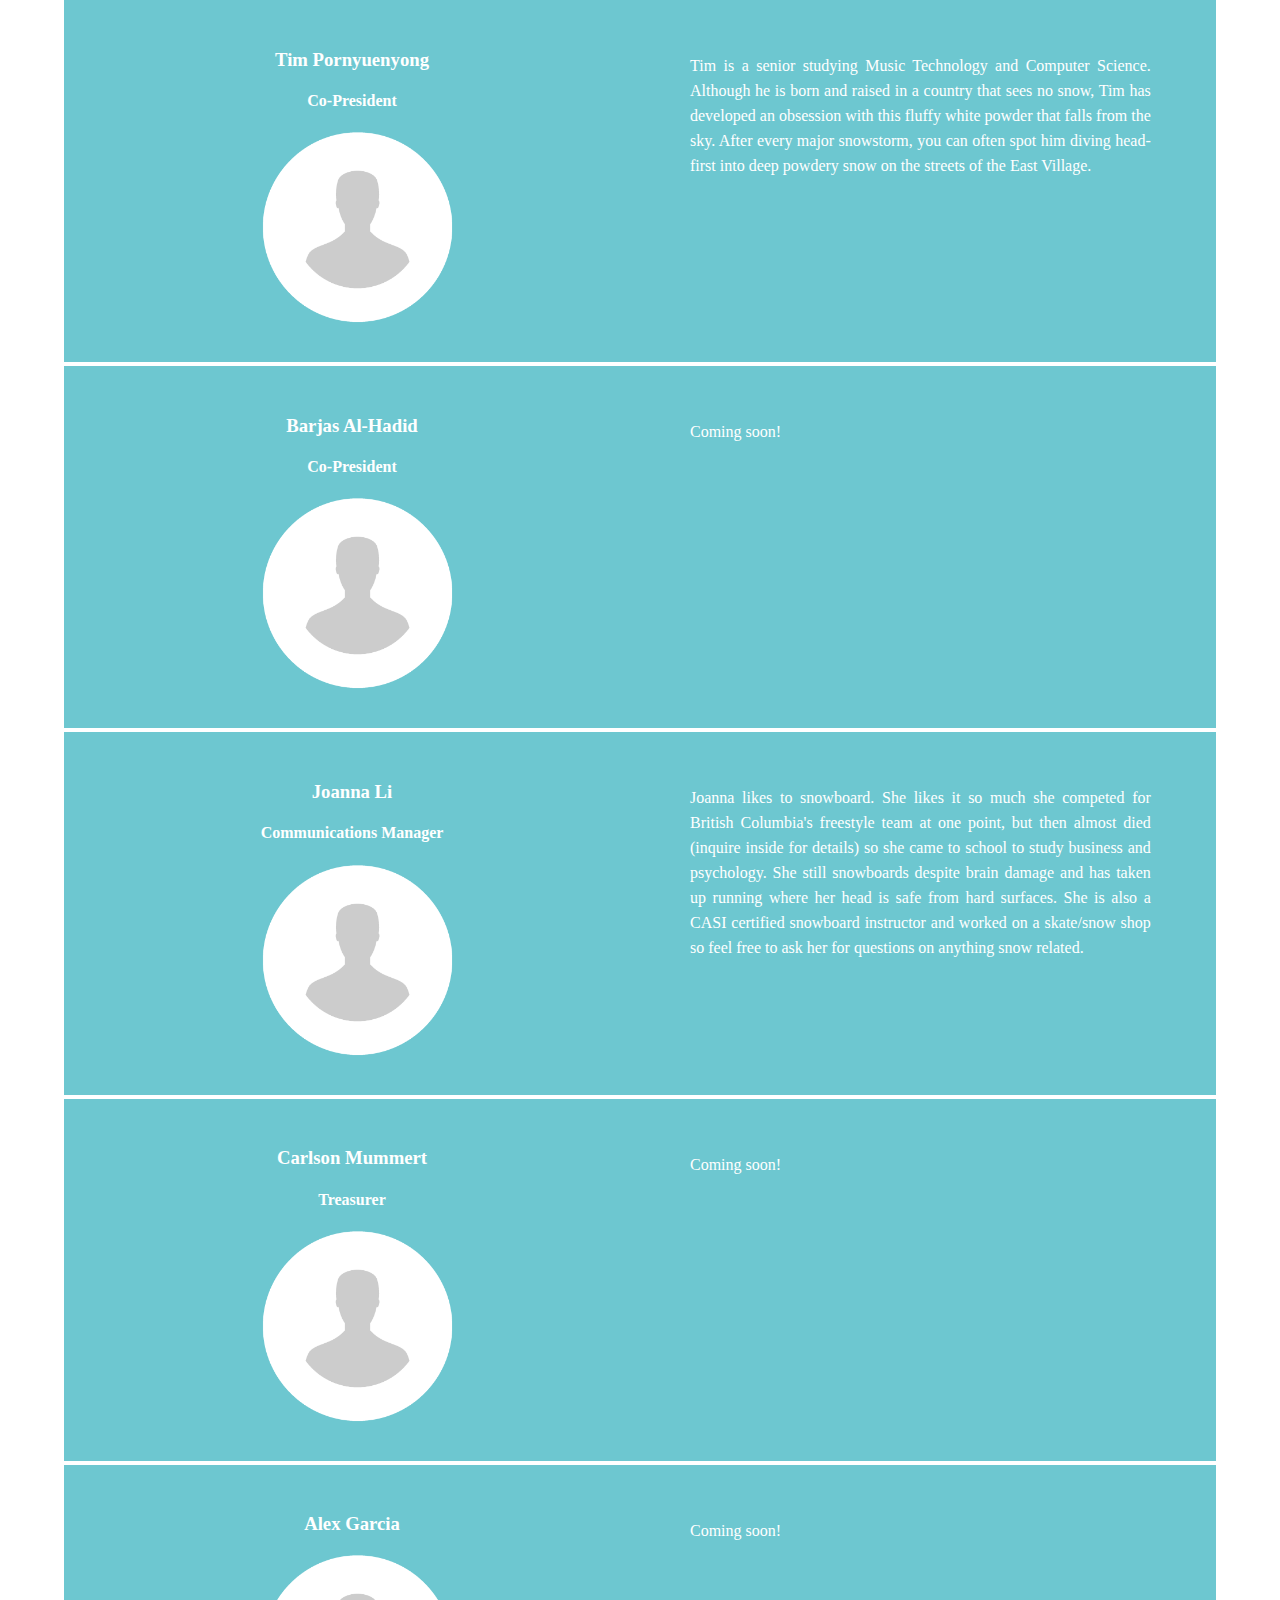
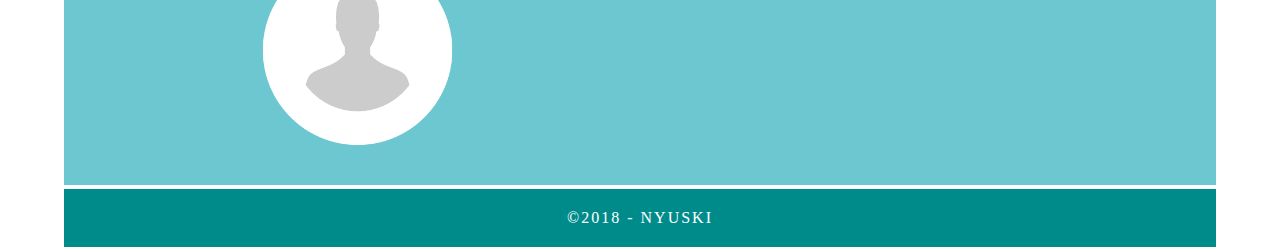
<file: About.html>
<!doctype html>
<html>
<head>
<meta charset="UTF-8">
<meta http-equiv="X-UA-Compatible" content="IE=edge">
<meta name="viewport" content="width=device-width, initial-scale=1">
<title>Ski &amp; Snowboard at NYU - About</title>
<link href="css/about.css" rel="stylesheet" type="text/css">
</head>
<body>
<!-- Main Container -->
<div class="container"> 
  <!-- Header -->
  <!-- Hero Section -->
  <section class="intro">
    <div class="column">
      <h3>Tim Pornyuenyong</h3>
		<h4>Co-President</h4>
      <img src="images/profile.png" alt="" class="profile"> </div>
    <div class="column">
      <p>Tim is a senior studying Music Technology and Computer Science. Although he is born and raised in a country that sees no snow, Tim has developed an obsession with this fluffy white powder that falls from the sky. After every major snowstorm, you can often spot him diving head-first into deep powdery snow on the streets of the East Village.</p>
    </div>
  </section>
  <section class="intro">
    <div class="column">
      <h3>Barjas Al-Hadid</h3>
      <h4>Co-President</h4>
      <img src="images/profile.png" alt="" class="profile"> </div>
    <div class="column">
      <p>Coming soon! </p>
    </div>
  </section>
  <section class="intro">
    <div class="column">
      <h3>Joanna Li</h3>
      <h4>Communications Manager</h4>
      <img src="images/profile.png" alt="" class="profile"> </div>
    <div class="column">
      <p>Joanna likes to snowboard. She likes it so much she competed for British Columbia's freestyle team at one point, but then almost died (inquire inside for details) so she came to school to study business and psychology. She still snowboards despite brain damage and has taken up running where her head is safe from hard surfaces. She is also a CASI certified snowboard instructor and worked on a skate/snow shop so feel free to ask her for questions on anything snow related.</p>
    </div>
  </section>
  <section class="intro">
    <div class="column">
      <h3>Carlson Mummert</h3>
      <h4>Treasurer</h4>
      <img src="images/profile.png" alt="" class="profile"> </div>
    <div class="column">
      <p>Coming soon!</p>
    </div>
  </section>
  <section class="intro">
    <div class="column">
      <h3>Alex Garcia</h3>
      <img src="images/profile.png" alt="" class="profile"> </div>
    <div class="column">
      <p>Coming soon!</p>
    </div>
  </section>
  <!-- Stats Gallery Section -->
  
  <!-- Footer Section -->
  <!-- Copyrights Section -->
   <div class="copyright">&copy;2018 - <strong>NYUSKI</strong></div>
</div>
<!-- Main Container Ends -->
</body>
</html>
</file>
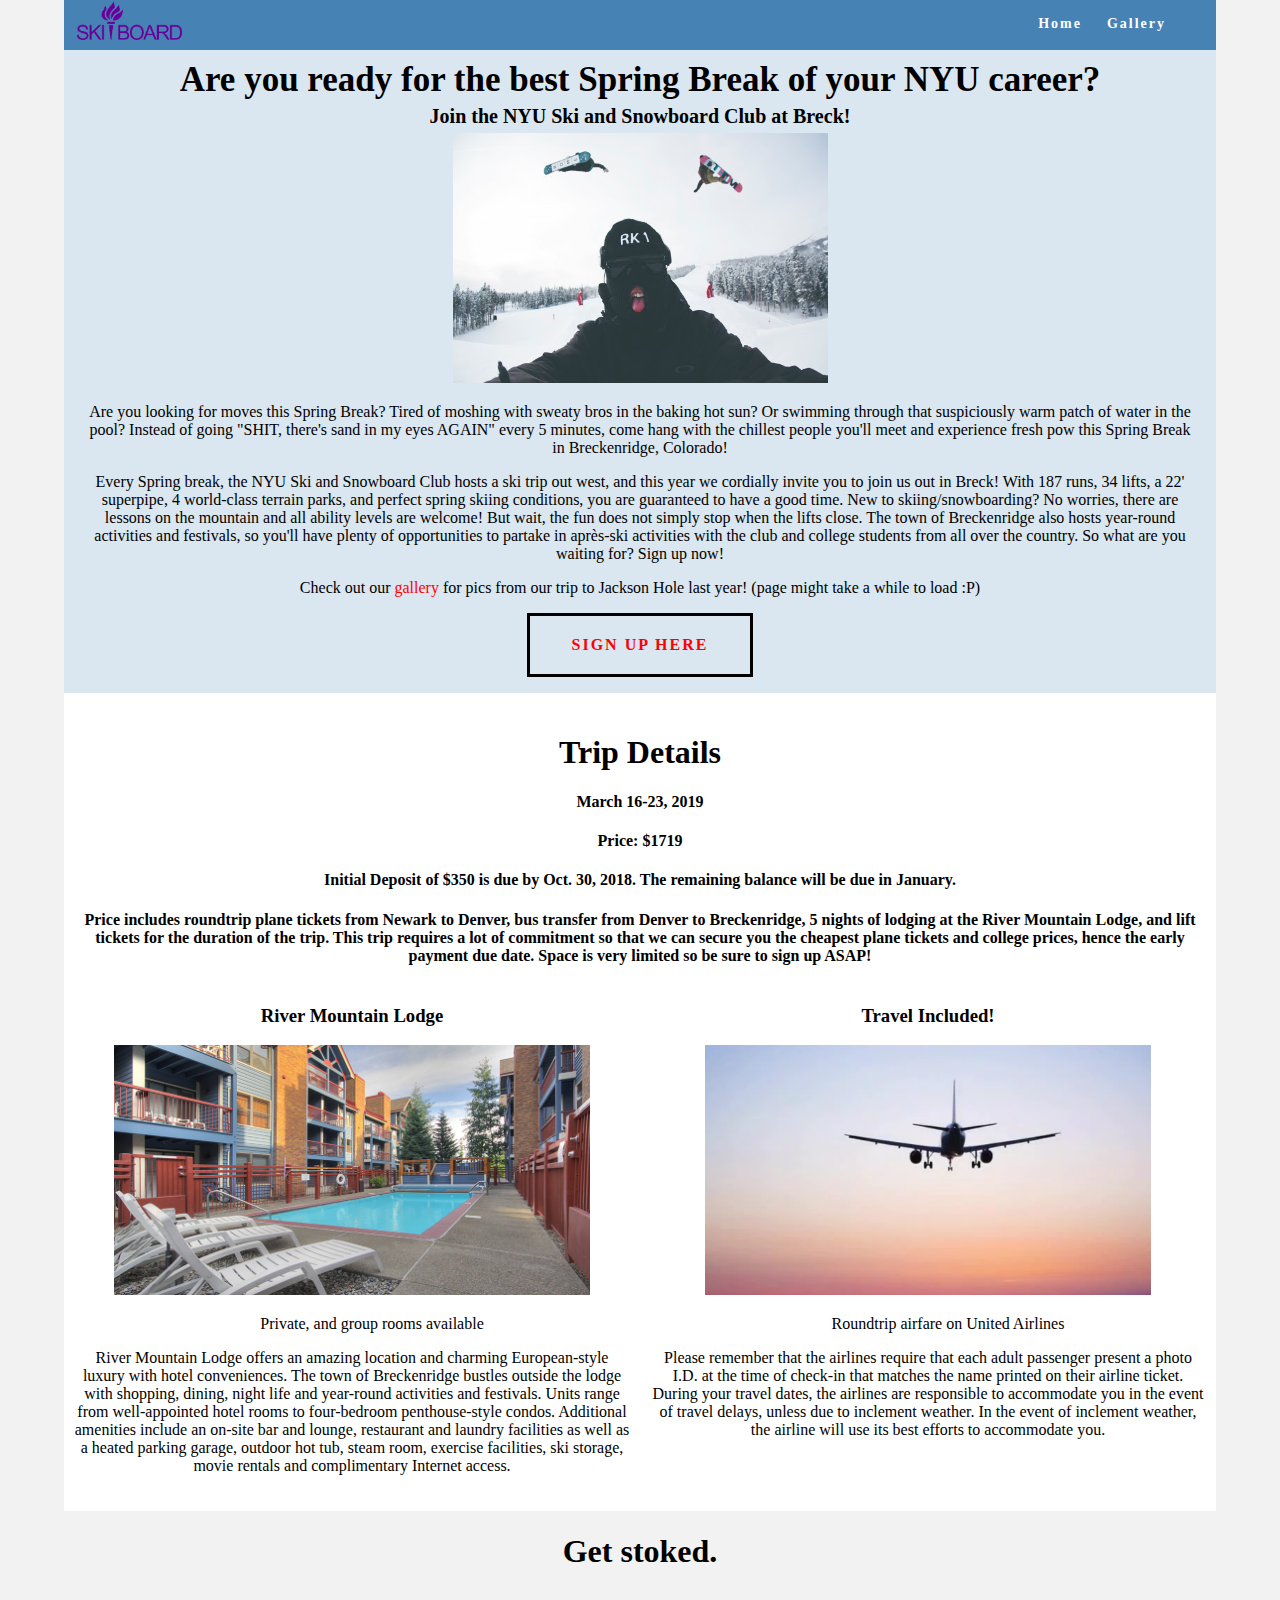
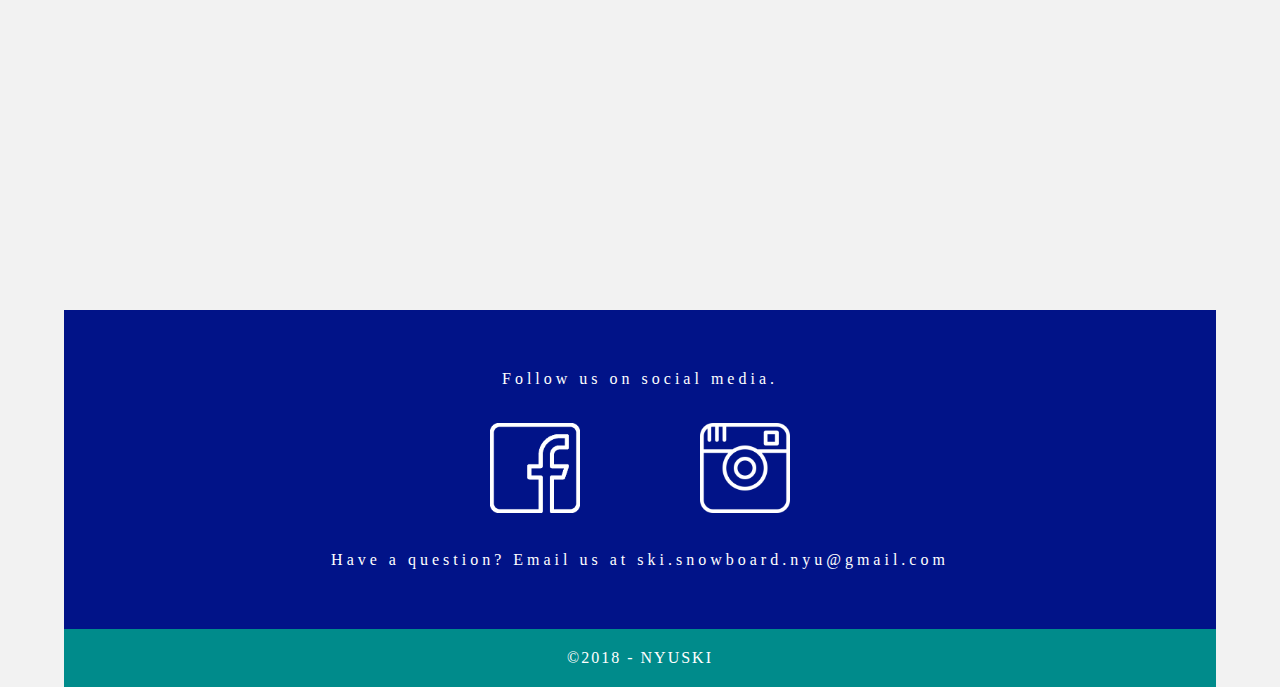
<file: breck.html>
<!DOCTYPE html>
<html lang="en-US">
<head>
<meta charset="UTF-8">
<meta http-equiv="X-UA-Compatible" content="IE=edge">
<meta name="viewport" content="width=device-width, initial-scale=1">
<title>Ski &amp; Snowboard at NYU - Breckenridge</title>
<link href="css/styles2.css" rel="stylesheet" type="text/css">

<script>var __adobewebfontsappname__="dreamweaver"</script>
<script src="http://use.edgefonts.net/source-sans-pro:n2:default.js" type="text/javascript"></script>

</head>
<body>

<div class="container"> 
  
  <header class="menu"> <a href="">
    <a class="skilogo" href="index.html"><img src='images/NYUSkiBoardLogo.png' height=40px/></a>
    </a>
    <nav class="dropdown">
      <ul>
      <!--<a href=""><li>About</li></a>-->
        <a href="index.html"><li>Home</li></a>
      <a href="gallery.html"><li>Gallery</li></a>
      
      </ul>
    </nav>
  </header>
  <!--
  <section class="about" id="about">
    <h2 class="hidden">About</h2>
    <h3><center>Lorem ipsum dolor sit amet, consectetur adipisicing elit, sed do eiusmod tempor incididunt ut labore et dolore magna.</center></h3>
  </section>
  -->
  
  <section class="about" id="about">
    <b><h1 class="announcement"><center>Are you ready for the best Spring Break of your NYU career?</center></h1></b>
    <h4 class="announcement2"><center>Join the NYU Ski and Snowboard Club at Breck!</center></h4>
    <center><img height="250px" src='images/breck-intro.jpg'></center>
    <b><p class="announcement3"> <center> Are you looking for moves this Spring Break? Tired of moshing with sweaty bros in the baking hot sun? Or swimming through that suspiciously warm patch of water in the pool? Instead of going "SHIT, there's sand in my eyes AGAIN" every 5 minutes, come hang with the chillest people you'll meet and experience fresh pow this Spring Break in Breckenridge, Colorado! </center></p></b>
    <b><p class="announcement3"><center>
    Every Spring break, the NYU Ski and Snowboard Club hosts a ski trip out west, and this year we cordially invite you to join us out in Breck! With 187 runs, 34 lifts, a 22' superpipe, 4 world-class terrain parks, and perfect spring skiing conditions, you are guaranteed to have a good time. New to skiing/snowboarding? No worries, there are lessons on the mountain and all ability levels are welcome! But wait, the fun does not simply stop when the lifts close. The town of Breckenridge also hosts year-round activities and festivals, so you'll have plenty of opportunities to partake in après-ski activities with the club and college students from all over the country. So what are you waiting for? Sign up now!</center></p></b>
    <center><p>Check out our <a href="gallery.html"><font color="red">gallery</font></a> for pics from our trip to Jackson Hole last year! (page might take a while to load :P)</p></center>
    <p><a href="https://docs.google.com/forms/d/e/1FAIpQLSdj0SG4UG-mXn8D3DG0bX_iiK5lxQCZvy7ULlfXmo0j3LE--g/viewform"><div class="button2"><font color="red">Sign Up Here</font></div></a></p>
    <center></center>
  </section>
  <footer class="trips">
   <h1><center>Trip Details</center></h1>
   <h4><center>March 16-23, 2019</center></h4>

   	<center><b><h4>Price: $1719</h4></b></center>
   	<center><h4>Initial Deposit of $350 is due by Oct. 30, 2018. The remaining balance will be due in January.</h4></center>
   	<center><h4>Price includes roundtrip plane tickets from Newark to Denver, bus transfer from Denver to Breckenridge, 5 nights of lodging at the River Mountain Lodge, and lift tickets for the duration of the trip. This trip requires a lot of commitment so that we can secure you the cheapest plane tickets and college prices, hence the early payment due date. Space is very limited so be sure to sign up ASAP!</h4></center>
    <article class="footer_column">
      <h3>River Mountain Lodge</h3>
      <img src='images/lodge.jpg' height="250px"/>
      <ul class="tripdesc">
        <li>Private, and group rooms available</li>
      </ul>
      <p class="tripdesc">River Mountain Lodge offers an amazing location and charming European-style luxury with hotel conveniences.
      The town of Breckenridge bustles outside the lodge with shopping, dining, night life and year-round activities and
      festivals. Units range from well-appointed hotel rooms to four-bedroom penthouse-style condos. Additional amenities include an on-site bar and lounge,
      restaurant and laundry facilities as well as a heated parking garage, outdoor hot tub, steam room, exercise facilities,
      ski storage, movie rentals and complimentary Internet access. </p>
    </article>
    <article class="footer_column">
      <h3>Travel Included!</h3>
      <img src='images/plane.png' height="250px"/>
      <ul class="tripdesc">
        <li>Roundtrip airfare on United Airlines</li>
      </ul>
      <p class="tripdesc">Please remember that the airlines require that each adult passenger present a photo
      I.D. at the time of check-in that matches the name printed on their airline ticket. During your travel dates, the
      airlines are responsible to accommodate you in the event of travel delays, unless due to inclement weather. In the
      event of inclement weather, the airline will use its best efforts to accommodate you. </p>
    </article>
    
    

  </footer>
  
  <section class="trips">
  <center><h1>Get stoked.</h1></center>
  <center><iframe class="vid" width="560" height="315" src="https://www.youtube.com/embed/oBUCAXaHTtA" frameborder="0" allow="autoplay; encrypted-media" allowfullscreen></iframe></center>
	</section>
  
  <section class="footer_banner" id="contact">
    <h2 class="hidden">Footer Banner Section </h2>
    <p class="hero_header">Follow us on social media.</p>

    <center>
    <div class="social-media">
     <a href="https://www.facebook.com/groups/1657301571252504/"><img class="fb-icon" height="90px" src='images/facebook-icon.png'></a>
    <a href="https://www.instagram.com/nyuskisnowboard/"><img class="ig-icon" height="90px" src='images/instagram-icon.png'></a>
    </div></center>
    <p class="hero_header">Have a question? Email us at ski.snowboard.nyu@gmail.com</p>
  </section>
  

  
  <div class="copyright">&copy;2018 - <strong>NYUSKI</strong></div>
</div>

</body>
</html>
</file>
<file: css/about.css>
@charset "UTF-8";
/* Body */
body {
	font-family: source-sans-pro;
	background-color: #FFFFFF;
	margin: 0;
}
/* Container */
.container {
	width: 90%;
	margin-left: auto;
	margin-right: auto;
	background-color: #FFFFFF;
}
/* Header */
header {
	width: 100%;
	height: 8%;
	background-color: #5D5E5D;
	border-bottom: 1px solid #353635;
}
.logo {
	color: #fff;
	font-weight: bold;
	margin-left: auto;
	letter-spacing: 4px;
	margin-right: auto;
	text-align: center;
	padding-top: 15px;
	line-height: 2em;
	font-size: 22px;
}
.hero_header {
	color: #FFFFFF;
	text-align: center;
	margin: 0;
	letter-spacing: 4px;
}
/* About Section */
.text_column {
	width: 90%;
	text-align: left;
	font-weight: lighter;
	line-height: 25px;
	float: left;
	padding-left: 20px;
	padding-right: 20px;
	color: #A3A3A3;
}
.gallery {
	clear: both;
	display: inline-block;
	width: 100%;
	background-color: #FFFFFF;
	/* [disabled]min-width: 400px;
*/
	padding-bottom: 35px;
	padding-top: 0px;
	margin-top: -5px;
	margin-bottom: 0px;
}
.thumbnail {
	width: 23%;
	text-align: center;
	float: left;
	margin-top: 35px;
	background-color: #F8F8F8;
	padding-bottom: 20px;
	margin-left: 1%;
	margin-right: 1%;
	border-radius: 3px;
	padding-top: 20px;
	border-bottom: 4px solid #6DC7D0;
}
.gallery .thumbnail h4 {
	margin-top: 5px;
	margin-bottom: 5px;
	color: #52BAD5;
	text-align: left;
	padding-left: 20px;
	padding-right: 20px;
}
.gallery .thumbnail p {
	margin: 0;
	color: #B3B3B3;
	text-align: left;
	padding-left: 20px;
}
/* More info */
.intro {
	background-color: #FFFFFF;
	padding-bottom: 35px;
}
.column {
	width: 50%;
	text-align: center;
	padding-top: 30px;
	float: left;
}
.intro .column h3 {
	color: #FFFFFF;
	text-align: center;
}
.intro .column h4{
	color: #FFFFFF;
	text-align: center;
}
.intro .column p {
	color: #FFFFFF;
}
.cards {
	width: 100%;
	height: auto;
	max-width: 400px;
	max-height: 200px;
	opacity: 0.8;
}
.intro .column p {
	padding-left: 30px;
	padding-right: 30px;
	text-align: justify;
	line-height: 25px;
	font-weight: lighter;
	margin-left: 20px;
	margin-right: 20px;
	width: 80%;
	margin-top: 4%;
}
.button {
	width: 200px;
	margin-top: 40px;
	margin-right: auto;
	margin-bottom: auto;
	margin-left: auto;
	padding-top: 20px;
	padding-right: 10px;
	padding-bottom: 20px;
	padding-left: 10px;
	text-align: center;
	vertical-align: middle;
	border-radius: 0px;
	text-transform: uppercase;
	font-weight: bold;
	letter-spacing: 2px;
	border: 3px solid #FFFFFF;
	color: #FFFFFF;
	transition: all 0.3s linear;
}
.button:hover {
	background-color: #6DC7D0;
	color: #FFFFFF;
	cursor: pointer;
}
.copyright {
	text-align: center;
	padding-top: 20px;
	padding-bottom: 20px;
	background-color: darkcyan;
	color: #FFFFFF;
	text-transform: uppercase;
	font-weight: lighter;
	letter-spacing: 2px;
	border-top-width: 2px;
}
footer {
	background-color: #B3B3B3;
	padding-top: 60px;
	padding-bottom: 60PX;
}
.intro {
	display: inline-block;
	background-color: #6DC7D0;
}
.profile {
	width: 50%;
}
.gallery .thumbnail .tag {
	color: #5D5E5D;
	padding-bottom: 4px;
	padding-top: 4px;
	text-align: left;
	padding-left: 20px;
	padding-right: 20px;
}

/* Mobile */
@media (max-width: 320px) {
.logo {
	width: 100%;
	text-align: center;
	margin-top: 13px;
	margin-right: 0px;
	margin-bottom: 0px;
	margin-left: 0px;
}
.text_column {
	width: 100%;
	text-align: justify;
	padding: 0;
}
.intro .column p {
	width: 80%;
	margin-left: 0px;
}
.text_column {
	padding-left: 20px;
}
.thumbnail {
	width: 100%;
}
.column {
	width: 100%;
	margin-top: 0px;
}
.hero_header {
	padding-left: 10px;
	padding-right: 10px;
	line-height: 22px;
	text-align: center;
}
}

/* Small Tablets */
@media (min-width: 321px)and (max-width: 767px) {
.logo {
	width: 100%;
	text-align: center;
	margin-top: 13px;
	margin-right: 0px;
	margin-bottom: 0px;
	margin-left: 0px;
}
.text_column {
	width: 100%;
	text-align: left;
	padding: 0;
}
.thumbnail {
	width: 100%;
}
.column {
	width: 100%;
	margin-top: 0px;
}
.thumbnail {
	width: 100%;
}
.text_column {
	padding-left: 20px;
	padding-right: 20px;
	width: 90%;
}
.column {
	width: 100%;
	margin-left: 0px;
	margin-right: 0px;
}
.profile {
	width: 100%;
}
.intro .column p {
	width: 90%;
	text-align: center;
	padding-left: 0px;
}
}

/* Small Desktops */
@media (min-width: 768px) and (max-width: 1096px) {
.text_column {
	width: 100%;
}
.thumbnail {
	width: 48%;
}
.text_column {
	width: 90%;
	margin: 0;
	padding: 20px;
}
.intro .column p {
	width: 80%;
}
}
</file>
<file: css/styles2.css>
@charset "UTF-8";
/* Body */
body {
	font-family: source-sans-pro;
	background-color: #f2f2f2;
	margin-top: 0px;
	margin-right: 0px;
	margin-bottom: 0px;
	margin-left: 0px;
	font-style: normal;
	font-weight: 200;
}
/* Container */
.container {
	width: 90%;
	margin-left: auto;
	margin-right: auto;
	height: 1000px;
	background-color: #FFFFFF;
}
/* Navigation */
header {
	width: 100%;
	height: 5%;
	background-color: steelblue;
}
.logo {
	color: #fff;
	font-weight: bold;
	text-align: undefined;
	width: 10%;
	float: left;
	margin-top: 15px;
	margin-left: 25px;
	letter-spacing: 4px;
}
nav {
	float: right;
	width: 50%;
	text-align: right;
	margin-right: 25px;
}
header nav ul {
	list-style: none;
	float: right;
}
nav ul li {
	float: left;
	color: #FFFFFF;
	font-size: 14px;
	text-align: left;
	margin-right: 25px;
	letter-spacing: 2px;
	font-weight: bold;
	transition: all 0.3s linear;
}
ul li a {
	color: #FFFFFF;
	text-decoration: none;
}

a:hover, a:visited, a:link, a:active
{
    text-decoration: none;
	color: #FFFFFF;
}

.skilogo {
	margin-left: 10px;
	margin-top: 5px;
}
.hero_header {
	color: #FFFFFF;
	text-align: center;
	margin-top: 0px;
	margin-right: 0px;
	margin-bottom: 0px;
	margin-left: 0px;
	letter-spacing: 4px;
}
/* Hero Section */
.hero {
	background-color: #B3B3B3;
	padding-top: 150px;
	padding-bottom: 150px;
}
.light {
	font-weight: bold;
	color: #717070;
}
.tagline {
	text-align: center;
	color: #FFFFFF;
	margin-top: 4px;
	font-weight: lighter;
	text-transform: uppercase;
	letter-spacing: 1px;
}
/* About Section */
.text_column {
	width: 29%;
	text-align: justify;
	font-weight: lighter;
	line-height: 25px;
	float: left;
	padding-left: 20px;
	padding-right: 20px;
	color: #dae6f0;
}
.about {
	padding-left: 25px;
	padding-right: 25px;
	display: inline-block;
	background-color: #dae6f0;
	margin-top: 0px;
	margin-bottom: 20px;
}
.announcement {
	font-size: 35px;
	margin-top: 10px;
	margin-bottom: 5px;
}
.announcement2 {
	margin-top: 5px;
	font-size: 20px;
	margin-bottom: 5px;
}

.menu {
	display: inline-block;
}
.dropdown {
	display: inline-block;
}
/* Stats Gallery */
.stats {
	color: #717070;
	margin-bottom: 5px;
}
.gallery {
	clear: both;
	display: inline-block;
	width: 100%;
	background-color: #FFFFFF;
	/* [disabled]min-width: 400px;
*/
	padding-bottom: 35px;
	padding-top: 0px;
	margin-top: -5px;
	margin-bottom: 0px;
}
.thumbnail {
	width: 25%;
	text-align: center;
	float: left;
	margin-top: 35px;
}
.gallery .thumbnail h4 {
	margin-top: 5px;
	margin-right: 5px;
	margin-bottom: 5px;
	margin-left: 5px;
	color: #52BAD5;
}
.gallery .thumbnail p {
	margin-top: 0px;
	margin-right: 0px;
	margin-bottom: 0px;
	margin-left: 0px;
	color: #A3A3A3;
}
/* Parallax Section */
.banner {
	background-color: #ecf2f7;
	background-image: url(../images/Parallax.JPG);
	height: 400px;
	background-attachment: fixed;
	background-size: cover;
	background-repeat: no-repeat;
}
.parallax {
	color: #FFFFFF;
	text-align: right;
	padding-right: 100px;
	padding-top: 110px;
	letter-spacing: 2px;
	margin-top: 0px;
}
.parallax_description {
	color: #FFFFFF;
	text-align: right;
	padding-right: 100px;
	width: 30%;
	float: right;
	font-weight: lighter;
	line-height: 23px;
	margin-top: 0px;
	margin-right: 0px;
	margin-bottom: 0px;
	margin-left: 0px;
}
/* More info */

footer {
	background-color: #FFFFFF;
	padding-bottom: 20px;
}
.footer_column {
	width:50%;
	text-align: center;
	padding-top: 0px;
	float: left;
}
.footer_column_last {
	width:50%;
	text-align: center;
}
footer .footer_column .footer_column_last h3 {
	color: #B3B3B3;
	text-align: center;
}
footer .footer_column .footer_column_last p {
	color: #717070;
	background-color: #FFFFFF;
}
.cards {
	width: 100%;
	height: auto;
	max-width: 400px;
	max-height: 200px;
}
footer .footer_column .footer_column_last p {
	padding-left: 30px;
	padding-right: 30px;
	text-align: justify;
	line-height: 25px;
	font-weight: lighter;
	margin-left: 20px;
	margin-right: 20px;
}
.button {
	width: 200px;
	margin-top: 80px;
	margin-right: 10%;
	margin-bottom: auto;
	margin-left: auto;
	padding-top: 20px;
	padding-right: 10px;
	padding-bottom: 20px;
	padding-left: 10px;
	text-align: center;
	vertical-align: middle;
	border-radius: 0px;
	text-transform: uppercase;
	font-weight: bold;
	letter-spacing: 2px;
	border: 3px solid #FFFFFF;
	color: #0e1a24;
	transition: all 0.3s linear;
}
.button2 {
	width: 200px;
	margin-top: auto;
	margin-right: auto;
	margin-bottom: auto;
	margin-left: auto;
	padding-top: 20px;
	padding-right: 10px;
	padding-bottom: 20px;
	padding-left: 10px;
	text-align: center;
	vertical-align: middle;
	border-radius: 0px;
	text-transform: uppercase;
	font-weight: bold;
	letter-spacing: 2px;
	border: 3px solid #000000;
	color: #0e1a24;
	transition: all 0.3s linear;
}
.button:hover {
	background-color: #FEFEFE;
	color: #C4C4C4;
	cursor: pointer;
}
.button2:hover {
	background-color: #FEFEFE;
	color: #C4C4C4;
	cursor: pointer;
}
.copyright {
	text-align: center;
	padding-top: 20px;
	padding-bottom: 20px;
	background-color: darkcyan;
	color: #FFFFFF;
	text-transform: uppercase;
	font-weight: lighter;
	letter-spacing: 2px;
	border-top-width: 2px;
}

.other_banner {
	
	background-color: steelblue;
	padding-top: 60px;
	padding-bottom: 60PX;
	margin-bottom: 0px;
	background-image: url(file:///Macintosh%20HD/Users/Tammatorn/Desktop/images/pattern.png);
	background-repeat: repeat;
	
}

.footer_banner {
	
	background-color: #011388;
	padding-top: 60px;
	padding-bottom: 60px;
	padding-bottom: 60px;
	margin-bottom: 0px;
	
}
footer {
	display: inline-block;
}
.hidden {
	display: none;
}
.menu {
	display: inline-block;
}

.tripdesc {
	margin-left: 10px;
	margin-right: 10px;
}
.tripdesc {
	list-style-type: none;
}

.social-media {
	margin-top: 3%;
	margin-bottom: 3%;
}

.fb-icon{
	display: flex inline-block;
	/*
	margin-top: 2%;
	margin-left: 30%;
	margin-right: auto;
	/*padding-right: 10px;
	padding-bottom: 20px;
	padding-left: 10px;*/
}

.ig-icon {
	display: flex inline-block;
	margin-left: 10%;
	/*
	margin-top: 2%;
	margin-right: auto;
	margin-left: auto;
	/*padding-right: 10px;
	padding-bottom: 20px;
	padding-left: 10px;*/

}

}
/* Mobile */
@media (max-width: 320px) {
	.sp-page-builder .page-content {
    background-attachment: unset !important;
    background-position: center top !important; }
.logo {
	width: 100%;
	text-align: center;
	margin-top: 13px;
	margin-right: 0px;
	margin-bottom: 0px;
	margin-left: 0px;
}
.container header nav {
	margin-top: 0px;
	margin-right: 0px;
	margin-bottom: 0px;
	margin-left: 0px;
	width: 100%;
	float: none;
	display: none;
}
header nav ul {
}
nav ul li {
	margin-top: 0px;
	margin-right: 0px;
	margin-bottom: 0px;
	margin-left: 0px;
	width: 100%;
	text-align: center;
}
.text_column {
	width: 100%;
	text-align: justify;
	padding-top: 0px;
	padding-right: 0px;
	padding-bottom: 0px;
	padding-left: 0px;
}
.thumbnail {
	width: 100%;
}
.footer_column {
	width: 100%;
	margin-top: 0px;
}
.footer_column_last {
	width: 100%;
	text-align: center;
	padding-top: 0px;
	float: left;
}
.parallax {
	text-align: center;
	margin-top: 0px;
	margin-right: 0px;
	margin-bottom: 0px;
	margin-left: 0px;
	padding-top: 40%;
	padding-right: 0px;
	padding-bottom: 0px;
	padding-left: 0px;
	width: 100%;
	font-size: 18px;
}
.parallax_description {
	padding-top: 0px;
	padding-right: 0px;
	padding-bottom: 0px;
	padding-left: 0px;
	width: 90%;
	margin-top: 25px;
	margin-right: 0px;
	margin-bottom: 0px;
	margin-left: 12px;
	float: none;
	text-align: center;
}
.banner {
	background-color: #2D9AB7;
	background-image: url(../images/Parallax2.jpg);
}
.tagline {
	margin-top: 20px;
	line-height: 22px;
}
.hero_header {
	margin-left: 10px;
	margin-right: 10px;
	margin-top: 10px;
	margin-bottom: 10px;
	line-height: 22px;
	text-align: center;
}
}

/* Small Tablets */
@media (min-width: 321px)and (max-width: 767px) {
.logo {
	width: 100%;
	text-align: center;
	margin-top: 13px;
	margin-right: 0px;
	margin-bottom: 13px;
	margin-left: 0px;
	color: #043745;
}
.container header nav {
	margin-top: 0px;
	margin-right: 0px;
	margin-bottom: 0px;
	margin-left: 0px;
	width: 100%;
	float: none;
	overflow: auto;
	display: inline-block;
	background: #52bad5;
}
header nav ul {
	padding: 0px;
	float: none;
}
nav ul li {
	margin-top: 0px;
	margin-right: 0px;
	margin-bottom: 0px;
	margin-left: 0px;
	width: 100%;
	text-align: center;
	padding-top: 8px;
	padding-bottom: 8px;
}
.text_column {
	width: 100%;
	text-align: left;
	padding-top: 0px;
	padding-right: 0px;
	padding-bottom: 0px;
	padding-left: 0px;
}
.thumbnail {
	width: 100%;
}
.footer_column {
	width: 100%;
	margin-top: 0px;
}
.parallax {
	text-align: center;
	margin-top: 0px;
	margin-right: 0px;
	margin-bottom: 0px;
	margin-left: 0px;
	padding-top: 40%;
	padding-right: 0px;
	padding-bottom: 0px;
	padding-left: 0px;
	width: 100%;
	font-size: 18px;
}
.parallax_description {
	padding-top: 0px;
	padding-right: 0px;
	padding-bottom: 0px;
	padding-left: 0px;
	margin-top: 30%;
	margin-right: 0px;
	margin-bottom: 0px;
	margin-left: 0px;
	float: none;
	width: 100%;
	text-align: center;
}
.thumbnail {
	width: 50%;
}
.parallax {
	margin-top: 0px;
	margin-right: 0px;
	margin-bottom: 0px;
	margin-left: 0px;
	padding-right: 0px;
	padding-bottom: 0px;
	padding-left: 0px;
	padding-top: 20%;
}
.parallax_description {
	margin-top: 0px;
	margin-right: 0px;
	margin-bottom: 0px;
	margin-left: 0px;
	width: 100%;
	padding-top: 30px;
}
.banner {
	padding-left: 20px;
	padding-right: 20px;
	background-image: url(../images/Parallax2.jpg);
}
.footer_column .footer_column_last {
	width: 100%;
}
	.maincontent {
    overflow: hidden;
}
.intro h2, .maincontent h2, .maincontent h3 {
    margin-bottom: 0.25em;
    margin-top: 0;
}
.intro h2, .maincontent h2 {
    font-size: 2em;
}
.maincontent section {
    font-size: 0.9em;
}
.maincontent img {
    width: 100%;
    border-radius: 8px;
    display: block;
    margin: 0 auto;
}
}

/* Small Desktops */
@media (min-width: 768px) and (max-width: 1096px) {
.text_column {
	width: 100%;
}
.thumbnail {
	width: 50%;
}
.text_column {
	width: 100%;
	margin-top: 0px;
	margin-right: 0px;
	margin-bottom: 0px;
	margin-left: 0px;
	padding-top: 0px;
	padding-right: 0px;
	padding-bottom: 0px;
	padding-left: 0px;
}
.banner {
	margin-top: 0px;
	padding-top: 0px;
}
	
}
</file>
